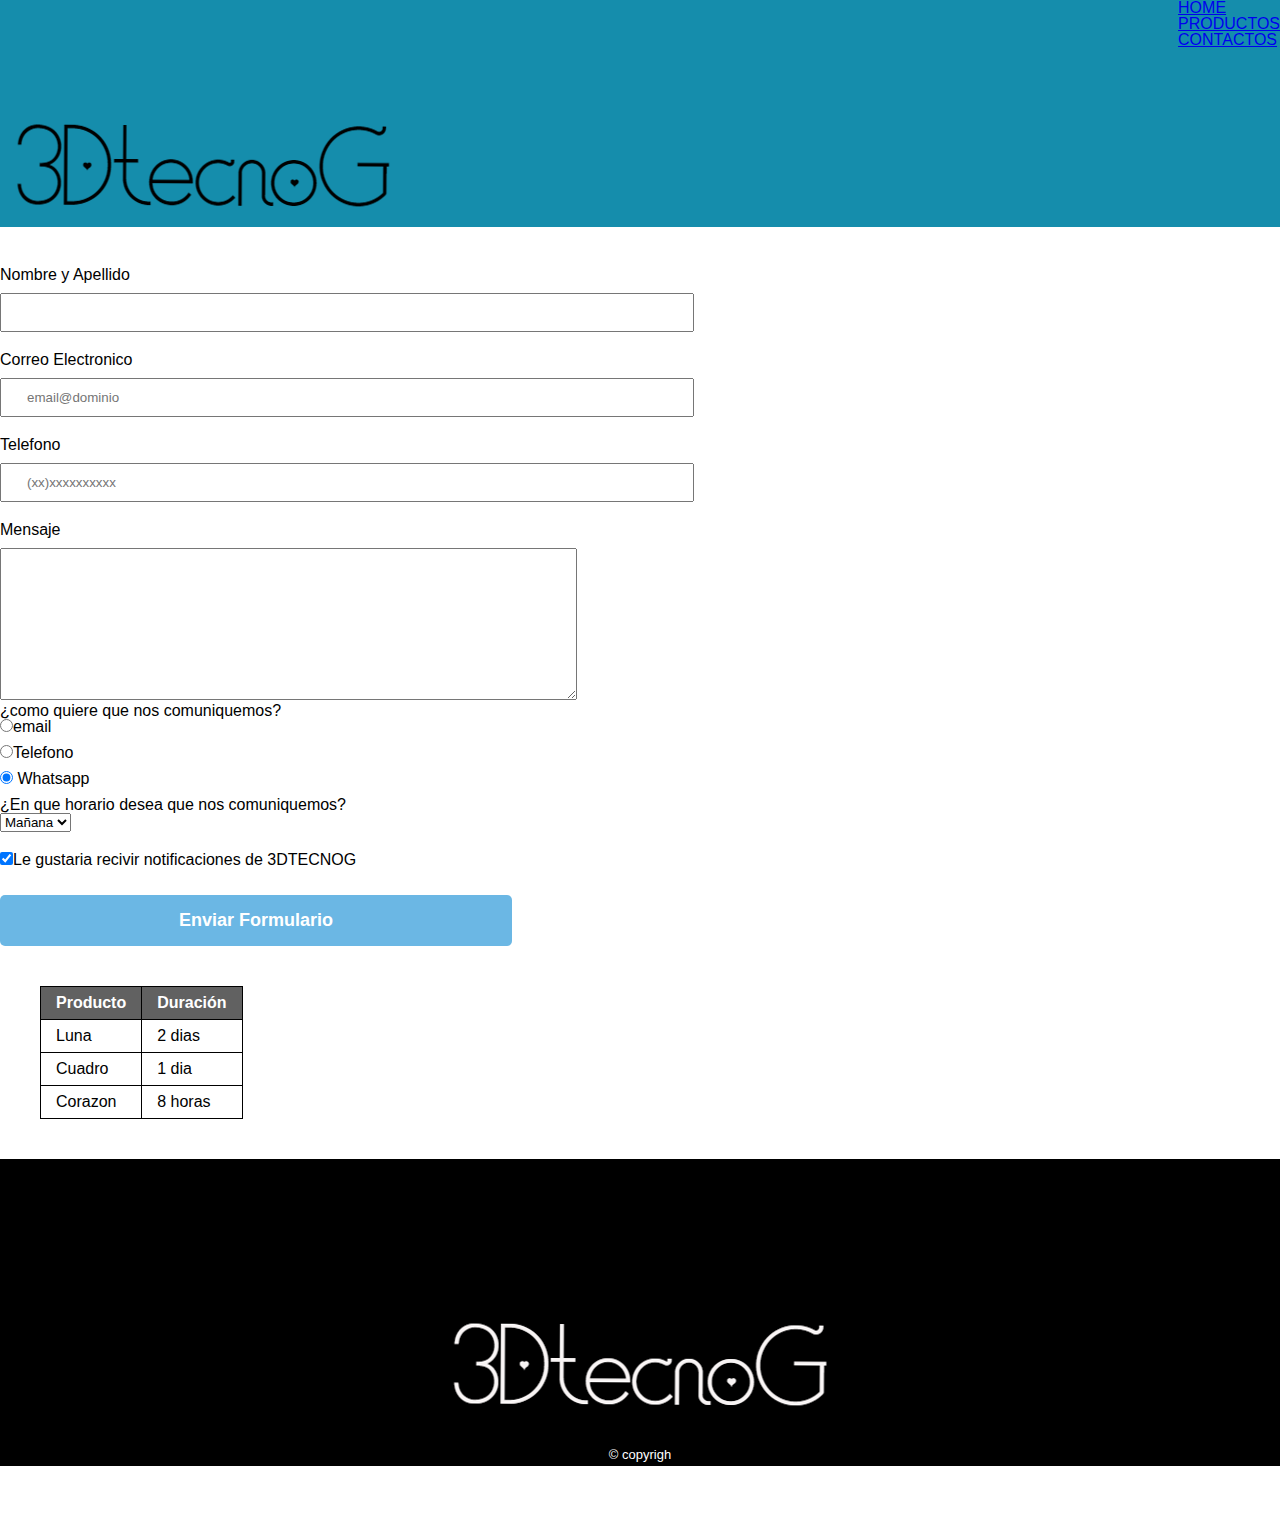
<file: contactos.html>
<!DOCTYPE html>
<html>
    <head>
        <meta charset="UTF-8">
        <meta name="viewport" content="width-device-width">
        <title> CONTACTOS-LITOFANIAS</title>
        <link rel="website icon" type="png" href="luna.png">
        <link rel="stylesheet" href="reset.css">
        <link rel="stylesheet" href="stylep.css">

    </head>
    <header>
        <h1><img src="logo.png" alt="logo de la empresa 3DTECNOG"></h1>
        <nav>
            <ul>
                <li><a href="index.html">HOME</a></li>
                <li><a href="productos.html"> PRODUCTOS</a></li>
                <li><a href="contactos.html">CONTACTOS</a></li>
            </ul>
        </nav>
        
    </header>
    <main>
        <form >
            
                
                <label for="nombreyapellido">Nombre y Apellido</label>
                <input type="text" id="nombreyapellido" class="input_padron" required>
    
                <label for="correoelectronico"> Correo Electronico</label>
                <input type="email" id="correoelectronico" class="input_padron"required placeholder="email@dominio">
                    
                <label for="telefono">Telefono</label>
                <input type="tel" id="telefono" class="input_padron"required placeholder="(xx)xxxxxxxxxx">
    
                <label for="mensaje">Mensaje</label>
                <textarea cols="70" rows="10" id="mensaje"> </textarea>
            <fieldset>
                <legend> ¿como quiere que nos comuniquemos?</legend>
    
                <label for="radio-email"><input type="radio" name="contactos" value="email" id="radio-email">email</label>
                
                            
                <label for="radio-telefono"><input type="radio" name="contactos" value="Telefono" id="radio-telefono">Telefono</label>
                
                            
                <label for="radio-whatsapp"><input type="radio" name="contactos" value="Whatsapp" id="radio-whatsapp" checked> Whatsapp</label>
                <legend>¿En que horario desea que nos comuniquemos?</legend>
            </fieldset>
                <fieldset>
                    <select>
                        <option>Mañana</option>
                        <option>Tarde</option>
                        <option>Noche</option>
                    </select>

                </fieldset>

                <label><input type="checkbox" class="checkbox" checked>Le gustaria recivir notificaciones de 3DTECNOG </label>
                
    
                <input class="enviar" type="submit" value="Enviar Formulario">
           
           

        </form>
        <table>
            <thead>
                <th>Producto</th>
                <th>Duración</th>
            </thead>
            <tbody>
                <tr>
                    <td>Luna</td>
                    <td>2 dias</td>
                </tr>
    
                <tr>
                    <td>Cuadro</td>
                    <td>1 dia</td>
                </tr>
    
                <tr>
                    <td>Corazon</td>
                    <td>8 horas</td>
                </tr>

            </tbody>

           

        </table>

    </main>
    <footer>
        <img src="logoblanco.png">
        <p class="textoCopyrigh"> &copy copyrigh</p>
    </footer>
</html>
</file>
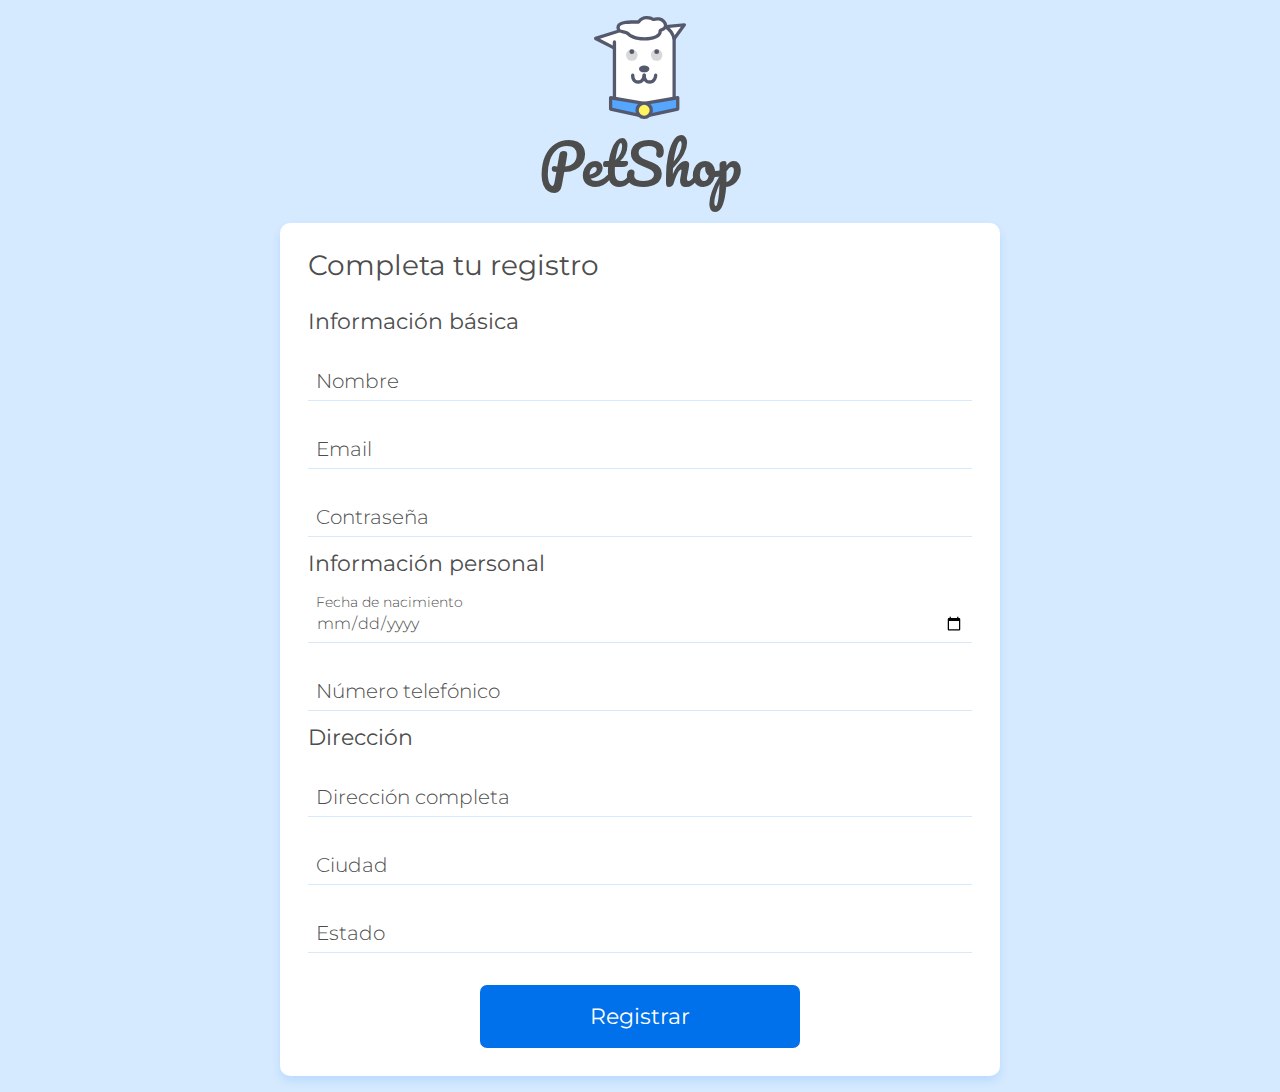
<file: validacion de formularios/1842-html-validaciones-proyecto_inicial/registro.html>
<!DOCTYPE html>
<html lang="es">
<head>
    <meta charset="UTF-8">
    <meta name="viewport" content="width=device-width, initial-scale=1.0">
    <title>Doguito Petshop | Crear cuenta</title>
    <link href="https://fonts.googleapis.com/css2?family=Montserrat:wght@300;400&display=swap" rel="stylesheet">
    <link href="https://fonts.googleapis.com/css2?family=Pacifico&display=swap" rel="stylesheet"> 
    <link rel="stylesheet" href="./assets/css/base/base.css">
    <link rel="stylesheet" href="./assets/css/registro.css">
    <link rel="stylesheet" href="./assets/css/componentes/card.css">
    <link rel="stylesheet" href="./assets/css/componentes/inputs.css">
    <link rel="stylesheet" href="./assets/css/componentes/button.css">
</head>
<body>
    <main class="container flex flex--column flex--center">
        <div class="cadastro-cabecalho">
            <img src="./assets/img/doguito.svg" alt="Logo Doguito" class="registry-header__logo">
            <h1 class="registry-header__title">PetShop</h1>
        </div>
        <section class="cartao">
            <h2 class="card__title">Completa tu registro</h2>
            <form action="./registro_concluido.html" class="formulario flex flex--column">
                <fieldset>
                    <legend class="form__label">Información básica</legend>
                    <div class="input-container">
                        <input name="name" id="name" class="input" type="text" placeholder="Nombre" required data-tipo="nombre">
                        <label class="input-label" for="name">Nombre</label>
                        <span class="input-message-error">Este campo no es valido</span>
                    </div>
                    <div class="input-container">
                        <input name="email" id="email" class="input" type="email" placeholder="Email" required data-tipo="email">
                        <label class="input-label" for="email">Email</label>
                        <span class="input-message-error">Este campo no es valido</span>
                    </div>
                    <div class="input-container">
                        <input name="password" id="password" class="input" type="password" placeholder="Contraseña" required minlength="6" maxlength="12" title="al menos 6 caracteres maximo 12, debe poseer al menos una letra mayuscula, y al menos un numero" data-tipo="password">
                        <label class="input-label" for="password">Contraseña</label>
                        <span class="input-message-error">Este campo no es valido</span>
                    </div>
                </fieldset>
                <fieldset>
                    <legend class="form__label">Información personal</legend>
                    <div class="input-container">
                        <input name="birth" id="birth" class="input" type="date" placeholder="Fecha de nacimento" required data-tipo="nacimiento">
                        <label class="input-label" for="birth">Fecha de nacimiento</label>
                        <span class="input-message-error">Este campo no es valido</span>
                    </div>
                    <div class="input-container">
                        <input name="phoneNumber" id="phoneNumber" class="input" type="text" placeholder="Número telefónico" pattern="\d{10}" minlength="10" required maxlength="10" data-tipo="numero">
                        <label class="input-label" for="phoneNumber">Número telefónico</label>
                        <span class="input-message-error">Este campo no es valido</span>
                    </div>
                </fieldset>
                <fieldset>
                    <legend class="form__label">Dirección</legend>
                    <div class="input-container">
                        <input name="cep" id="cep" class="input" type="text" placeholder="CEP" required pattern="[\s\S]{5,40}" data-tipo="direccion">
                        <label class="input-label" for="cep">Dirección completa</label>
                        <span class="input-message-error">Este campo no es valido</span>
                    </div>
                    <div class="input-container">
                        <input name="city" id="city" class="input" type="text" placeholder="Ciudad" required pattern="[\s\S]{4,40}" data-tipo="direccion">
                        <label class="input-label" for="city">Ciudad</label>
                        <span class="input-message-error">Este campo no es valido</span>
                    </div>
                    <div class="input-container">
                        <input name="state" id="state" class="input" type="text" placeholder="Estado" required pattern="[\s\S]{4,40}" data-tipo="direccion">
                        <label class="input-label" for="state">Estado</label>
                        <span class="input-message-error">Este campo no es valido</span>
                    </div>
                </fieldset>
                <button class="button">Registrar</a>
            </form>
        </section>
    </main>
    <script src="../../javascript/app.js" type="module"></script>
</body>
</html>
</file>
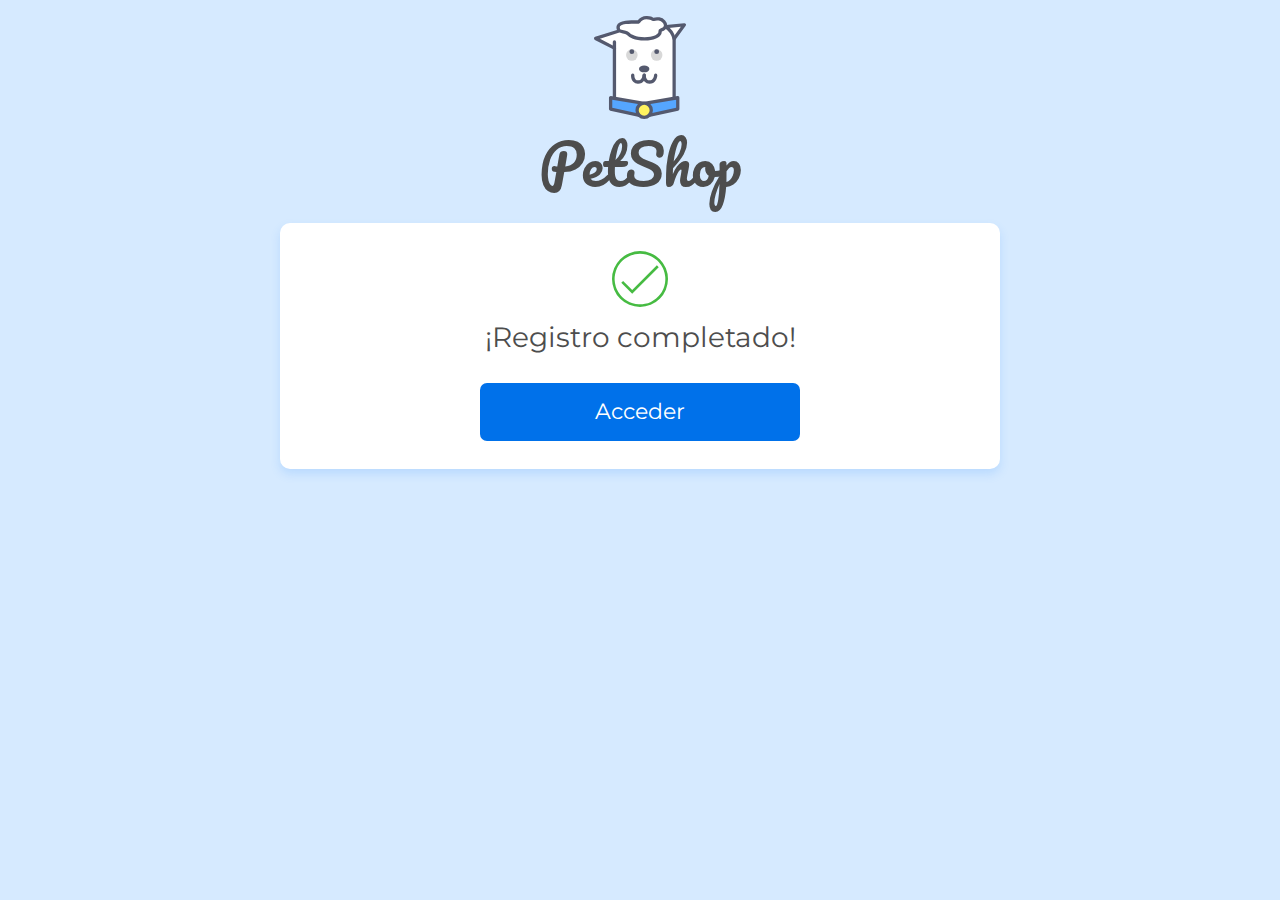
<file: validacion de formularios/1842-html-validaciones-proyecto_inicial/registro_concluido.html>
<!DOCTYPE html>
<html lang="es">
  <head>
    <meta charset="UTF-8" />
    <meta name="viewport" content="width=device-width, initial-scale=1.0" />
    <title>Doguito Petshop | Registro concluído</title>
    <link
      href="https://fonts.googleapis.com/css2?family=Montserrat:wght@300;400&display=swap"
      rel="stylesheet"
    />
    <link
      href="https://fonts.googleapis.com/css2?family=Pacifico&display=swap"
      rel="stylesheet"
    />
    <link rel="stylesheet" href="./assets/css/base/base.css" />
    <link rel="stylesheet" href="./assets/css/cadastro_concluido.css" />
    <link rel="stylesheet" href="./assets/css/componentes/card.css" />
    <link rel="stylesheet" href="./assets/css/componentes/inputs.css" />
    <link rel="stylesheet" href="./assets/css/componentes/button.css" />
  </head>
  <body>
    <main class="container flex flex--column flex--center">
      <div class="cadastro-cabecalho">
        <img
          src="./assets/img/doguito.svg"
          alt="Logo Doguito"
          class="registry-header__logo"
        />
        <h1 class="registry-header__title">PetShop</h1>
      </div>
      <section class="registry-card cartao">
        <span class="registry-card__icon-complete"></span>
        <h1 class="registry-card__title card__title">¡Registro completado!</h1>
        <a href="#" class="button">Acceder</a>
      </section>
    </main>
  </body>
</html>
</file>
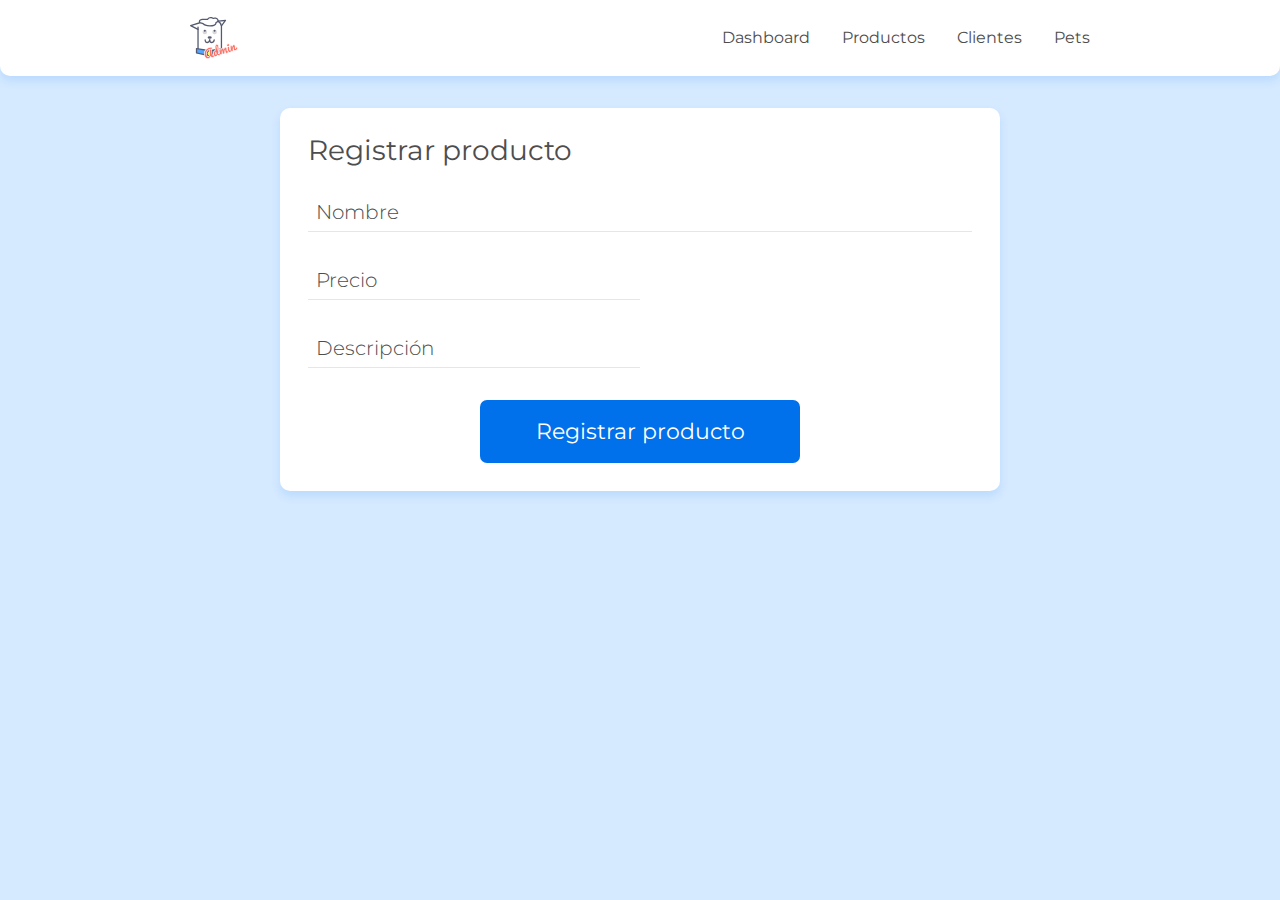
<file: validacion de formularios/1842-html-validaciones-proyecto_inicial/registro_producto.html>
<!DOCTYPE html>
<html lang="es">
  <head>
    <meta charset="UTF-8" />
    <meta name="viewport" content="width=device-width, initial-scale=1.0" />
    <title>Doguito Petshop | Registrar producto</title>
    <link
      href="https://fonts.googleapis.com/css2?family=Montserrat:wght@300;400&display=swap"
      rel="stylesheet"
    />
    <link
      href="https://fonts.googleapis.com/css2?family=Pacifico&display=swap"
      rel="stylesheet"
    />
    <link rel="stylesheet" href="./assets/css/base/base.css" />
    <link rel="stylesheet" href="./assets/css/componentes/header.css" />
    <link rel="stylesheet" href="./assets/css/componentes/card.css" />
    <link rel="stylesheet" href="./assets/css/registry_client.css" />
    <link rel="stylesheet" href="./assets/css/componentes/inputs.css" />
    <link rel="stylesheet" href="./assets/css/componentes/button.css" />
    <link rel="stylesheet" href="./assets/css/cadastro_produto.css" />
  </head>
  <body>
    <header class="cabecalho container">
      <img
        src="./assets/img/doguitoadm.svg"
        alt="Logo Doguito"
        class="cabecalho__logo"
      />
      <nav>
        <ul class="header__list-nav">
          <li class="header__link"><a href="#">Dashboard</a></li>
          <li class="header__link"><a href="#">Productos</a></li>
          <li class="header__link">
            <a href="lista_cliente.html">Clientes </a>
          </li>
          <li class="header__link"><a href="#">Pets</a></li>
        </ul>
      </nav>
    </header>
    <main class="container flex flex--center flex--column">
      <section class="cartao cadastro">
        <h1 class="card__title">Registrar producto</h1>
        <form
          action="./registro_producto_concluido.html"
          class="flex flex--column"
        >
          <div class="input-container">
            <input
              name="name"
              id="name"
              class="input"
              type="text"
              placeholder="Nombre"
            />
            <label class="input-label" for="name">Nombre</label>
            <span class="input-message-error">Este campo no es valido</span>
          </div>
          <div class="input-container registry__price-container">
            <input
              name="price"
              id="price"
              class="input"
              type="text"
              placeholder="Precio"
            />
            <label class="input-label" for="price">Precio</label>
            <span class="input-message-error">Este campo no es valido</span>
          </div>
          <div class="input-container registry__description-container">
            <input
              class="input"
              name="description"
              id="description"
              placeholder="Descripción"
            />
            <label class="input-label" for="description">Descripción</label>
            <span class="input-message-error">Este campo no es valido</span>
          </div>
          <button class="button">Registrar producto</button>
        </form>
      </section>
    </main>
  </body>
</html>
</file>
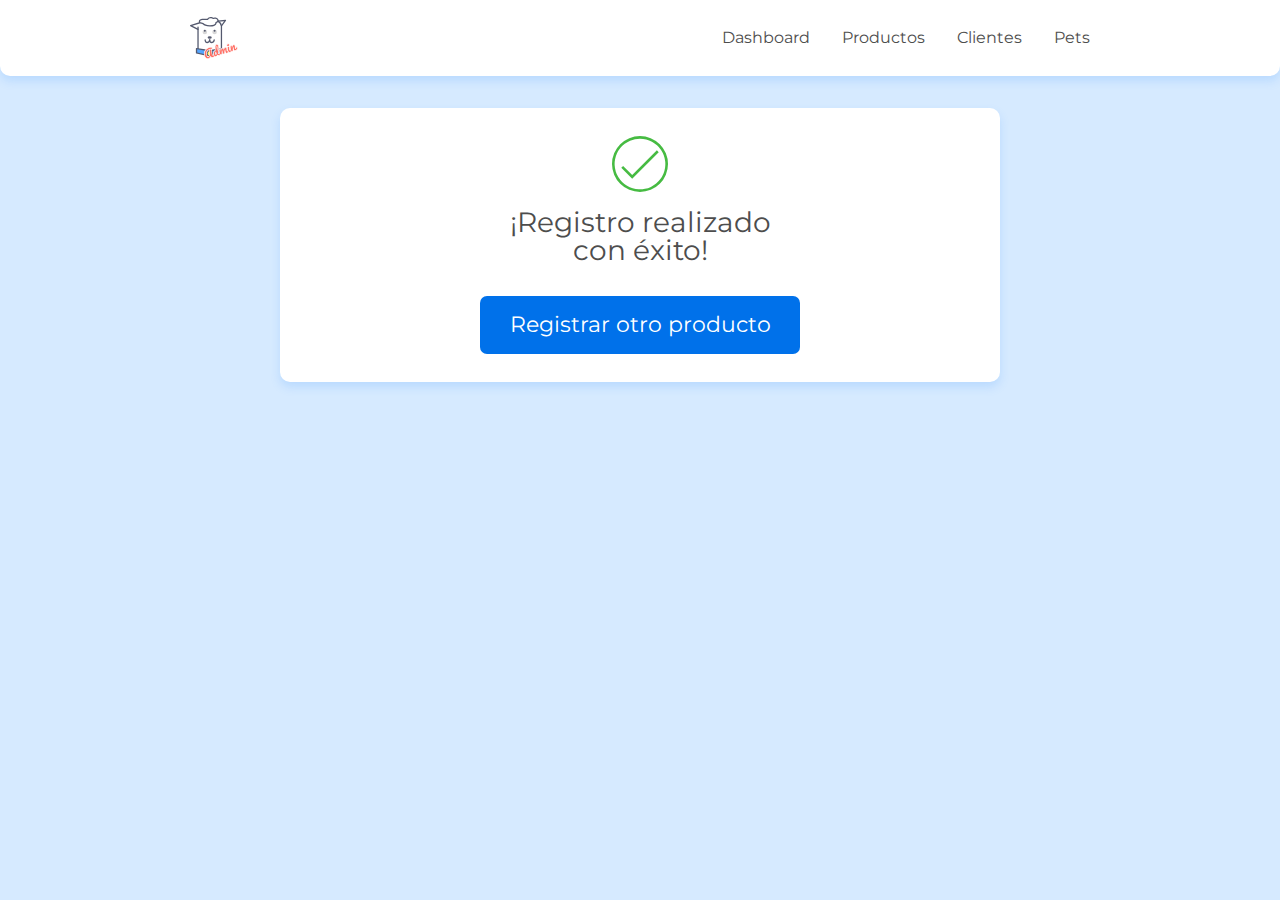
<file: validacion de formularios/1842-html-validaciones-proyecto_inicial/registro_producto_concluido.html>
<!DOCTYPE html>
<html lang="es">
  <head>
    <meta charset="UTF-8" />
    <meta name="viewport" content="width=device-width, initial-scale=1.0" />
    <title>Doguito Petshop | Registro concluido</title>
    <link
      href="https://fonts.googleapis.com/css2?family=Montserrat:wght@300;400&display=swap"
      rel="stylesheet"
    />
    <link
      href="https://fonts.googleapis.com/css2?family=Pacifico&display=swap"
      rel="stylesheet"
    />
    <link rel="stylesheet" href="./assets/css/base/base.css" />
    <link rel="stylesheet" href="./assets/css/componentes/header.css" />
    <link rel="stylesheet" href="./assets/css/cadastro_concluido.css" />
    <link rel="stylesheet" href="./assets/css/componentes/card.css" />
    <link rel="stylesheet" href="./assets/css/componentes/inputs.css" />
    <link rel="stylesheet" href="./assets/css/componentes/button.css" />
  </head>
  <body>
    <header class="cabecalho container">
      <img
        src="./assets/img/doguitoadm.svg"
        alt="Logotipo Doguito"
        class="cabecalho__logo"
      />
      <nav>
        <ul class="header__list-nav">
          <li class="header__link"><a href="#">Dashboard</a></li>
          <li class="header__link"><a href="#">Productos</a></li>
          <li class="header__link"><a href="#">Clientes</a></li>
          <li class="header__link"><a href="#">Pets</a></li>
        </ul>
      </nav>
    </header>
    <main class="container flex flex--column flex--center">
      <section class="registry-card cartao">
        <span class="registry-card__icon-complete"></span>
        <h1 class="registry-card__title card__title">
          ¡Registro realizado con éxito!
        </h1>
        <a href="./registro_producto.html" class="button"
          >Registrar otro producto</a
        >
      </section>
    </main>
  </body>
</html>
</file>
<file: stylep.css>
*{
    margin: 0;
    padding: 0;
}
body{
    font-family: 'Montserrat', sans-serif;
}
.caja{
    position: relative;
    margin: 0 auto;
    width: auto;  
}
header{
    background: #158dac;
 
    height:6cm;
    display: flex;
    justify-content: space-between;
    
}



footer{
   
    padding: 40px;
    text-align: center;
    background: #000000;
    height: 6cm;
}
.textoCopyrigh{
    font-size: 13px;
    color: rgb(255, 255, 255);
    margin: -2cm;
}

@keyframes cambiar{
    0%{background-position: 0 50%;}
    50%{background-position: 100% 50%;}
    100%{background-position: 0 50%;}
}

form{
    margin: 40px 0;
}
form label, form p{
    display: block;
    font-size: 2opx;
    margin: 0 0 10px;
}
.input_padron{
    display: block;
    margin: 0 0 20px;
    padding: 10px 25px;
    width: 50%;
}
.checkbox{
    margin:20px 0;
}
.enviar{
    width: 40%;
    padding: 15px 0;
    font-size: 18px;
    font-weight: bold;
    color: white;
    background: rgb(107, 183, 228);
    border:none ;
    border-radius: 5px;
    transition: 5s all;
    cursor:pointer;

}
.enviar:hover{
    background: rgb(4, 0, 255);
    transform: scale(1,1.5) rotate(-3deg);
   
}
table{
    margin: 40px 40px;
}
thead{
    background: rgb(97, 97, 97);
    color: white;
    font-weight: bold;
}
td,th{
    border: 1px solid black;
    padding: 8px 15px;
}

/*Aqui inicia el css para la pagina principal*/

.principal{
    padding: 3em 0;
    background: #fcfcfc;
}
.titulo-principal{
    text-align: center;
    font-size: 2em;
    margin: 0 0 1cm;
    clear: left;
    text-shadow: 1px 1px blue;
}
.titulo-principal:first-letter{
    font-weight: bold;
}
.principal p{
    margin: 0 0 1cm;
}
.principal strong{
    font-weight: bold;

}
.principal em{
    font-style: italic;
    width: 940px;
    margin: 0 auto;
}

  .menu{
    display: flex;
    justify-content: flex-end;

  }
  .menu ul {
    
    display: flex;
    
    list-style: none;
    padding-top: 180px;
    margin: 0;
  }
  
  .menu ul li {
    margin: 0 10px;
  }
  
  .menu ul li a {
    text-decoration: none;
    color: #333;
    font-weight: bold;
    padding: 5px 10px;
    border-radius: 5px;
    transition: background-color 0.3s ease;
  }
  
  .menu ul li a:hover {
    background-color: #333;
    color: #fff;
  }
.cajaImagenPerro {
    display: flex;
    justify-content: center;
  }
  
  .imagenprincipal {
    width: 120px;
    margin-top: 2px;
  }
.imagenImpresora{
    width: 120px;
    float: left;
    margin: 0 20px 20px 0 ;
}
.mapa{
    padding: 3em 0;
    background:linear-gradient(rgb(255, 255, 255),#00d7f3);
}
.mapa p{
    margin: 0 0 2em;
    text-align: center;

}
.mapa-contenido{
    width: 940px;
    margin: 0 auto;

}
.diferenciales{
    background: #00d7f3;
}
.contenido-diferenciales{
    width: 640px;
    margin: 0 auto;
}
.lista-diferenciales{
    width: 40%;
    display: inline-block;
    vertical-align: top;
}
.items{
    line-height: 2.5;
}
.items:first-child{
    font-weight: bold;
}
.items:before{
    content: "★";
}
.imagen-diferenciales{
    width: 60%;
    height: 10cm;
    box-shadow: 10px 10px 30px 15px rgb(77, 219, 238);
    
}
.imagen-diferenciales:hover{
    opacity: 0.5;
    transition: 400ms;
}
.video{
    width: 560px;
    margin: 1em auto;
}
@media screen and (max-width:480px){
    .principal{
        background: red;
    }
    h1{
        text-align: center;
    }
    nav{
        position: static;
    }

    .caja,.principal .mapa-contenido .contenido-diferenciales .video{
        width: auto;
    }
    .lista-diferenciales, .imagen-diferenciales{
        width: 100%;
    }
    .productos{
        background: #f10505;
    }
    
}
</file>
<file: validacion de formularios/1842-html-validaciones-proyecto_inicial/assets/css/registro.css>
.cadastro-cabecalho {
  display: flex;
  flex-direction: column;
  align-items: center;

  padding-top: 1rem;
}

.registry-header__logo {
  width: 2.625rem;
  margin-bottom: 0.5rem;
}

.registry-header__title {
  font-family: var(--font-family-logo);
  font-size: var(--font-size-logo);
  margin-bottom: 1rem;
}

@media (min-width: 800px) {
  .registry-header__logo {
    width: 5.75rem;
    margin-bottom: 1rem;
  }

  .registry-header__title {
    margin-bottom: 2rem;
  }
}
</file>
<file: validacion de formularios/1842-html-validaciones-proyecto_inicial/assets/css/componentes/card.css>
.cartao {
  background-color: var(--contrast-light-color);
  border-radius: 10px;
  box-shadow: var(--shadow);
  width: 100%;
  max-width: 45rem;
  padding: 1.75rem;
  box-sizing: border-box;
  margin-bottom: 1rem;
}

.card__title {
  font-size: var(--font-size-card-title);
  margin-bottom: 1rem;
}
</file>
<file: validacion de formularios/1842-html-validaciones-proyecto_inicial/assets/css/componentes/inputs.css>
.formulario {
  margin-top: 2rem;
}

.form__label {
  font-size: var(--font-size-form-fieldset);
  margin-bottom: 1rem;
}

.input-container {
  font-weight: var(--font-weigth-input);
  position: relative;
  margin-bottom: 1rem;
  display: flex;
  flex-direction: column;
  justify-content: flex-end;
  box-sizing: border-box;
}

.input {
  box-sizing: border-box;
  border-bottom: 1px solid var(--secondary-color);
  padding: 1.375rem 0.5rem 0.5rem;
  height: 3.25rem;
  width: 100%;
}

.input::placeholder {
  visibility: hidden;
  color: #00000000;
}

.input:focus {
  outline: none;
}

.input-label {
  position: absolute;
  top: 1.375rem;
  left: 0.5rem;
  font-size: var(--font-size-input-label);

  transition: all 0.25s;
}

.input:not(:placeholder-shown) + .input-label,
.input:focus + .input-label {
  font-size: 0.875rem;
  top: 0.25rem;
  transition: all 0.25s;
}

.input-container--invalid {
  margin-bottom: 0.5rem;
}

.input-container--invalid .input {
  border: 1px solid var(--warning-color);
  border-radius: 7px;
}

.input-container--invalid .input-label {
  color: var(--warning-color);
}

.input-message-error {
  display: none;
}

.input-container--invalid .input-message-error {
  color: var(--warning-color);
  display: block;
  margin-top: 0.5rem;
  padding-left: 0.5rem;
}

.textarea {
  box-sizing: border-box;
  border: 1px solid var(--secondary-color);
  padding: 0.5rem;
  border-radius: 7px;
  width: 100%;
  min-height: 3rem;
}

.textarea-container {
  position: relative;
  margin-top: 2rem;
  margin-bottom: 1rem;
  font-weight: var(--font-weigth-input);
}

.textarea::placeholder {
  visibility: hidden;
}

.textarea:focus {
  outline: none;
}

.textarea-label {
  position: absolute;
  top: 0.5rem;
  left: 0.5rem;
  font-size: var(--font-size-input-label);
  transition: all 0.25s;
}

.textarea:not(:placeholder-shown) + .textarea-label,
.textarea:focus + .textarea-label {
  font-size: 0.875rem;
  top: -1.25rem;
  transition: all 0.25s;
}

.textarea-container--invalid {
  margin-bottom: 0.5rem;
}

.textarea-container--invalid .textarea {
  border: 1px solid var(--warning-color);
}

.textarea-container--invalid .textarea-label {
  color: var(--warning-color);
}

.textarea-mensagem-erro {
  display: none;
}

.textarea-container--invalid .textarea-mensagem-erro {
  display: block;
  color: var(--warning-color);
  margin-top: 0.5rem;
  padding-left: 0.5rem;
}
</file>
<file: validacion de formularios/1842-html-validaciones-proyecto_inicial/assets/css/componentes/button.css>
.button {
  display: block;
  background-color: var(--primary-color);
  border-radius: 7px;
  width: 100%;
  margin-top: 1rem;
  max-width: 20rem;
  padding: 1.125rem;
  box-sizing: border-box;
  color: var(--contrast-light-color);
  font-size: var(--font-size-button);
  align-self: center;
  text-align: center;
}

.simple-button {
  border: none;
  background-color: unset;
}

.simple-button--add {
  color: var(--primary-color);
}

.simple-button--delete {
  color: var(--warning-color);
}

.simple-button--edit {
  color: var(--success-color);
}
</file>
<file: validacion de formularios/1842-html-validaciones-proyecto_inicial/assets/css/cadastro_concluido.css>
.cadastro-cabecalho {
  display: flex;
  flex-direction: column;
  align-items: center;

  padding-top: 1rem;
}

.registry-header__logo {
  width: 2.625rem;
  margin-bottom: 0.5rem;
}

.registry-header__title {
  font-family: var(--font-family-logo);
  font-size: var(--font-size-logo);
  margin-bottom: 1rem;
}

.registry-card {
  display: flex;
  flex-direction: column;
  align-items: center;
  text-align: center;
}

.registry-card__icon-complete {
  display: block;
  width: 3.5rem;
  height: 3.5rem;

  margin-bottom: 1rem;

  background-image: url(../img/checkmark.svg);
  background-size: cover;
  background-repeat: no-repeat;
}

.registry-card__title {
  max-width: 20rem;
}

@media (min-width: 800px) {
  .registry-header__logo {
    width: 5.75rem;
    margin-bottom: 1rem;
  }

  .registry-header__title {
    margin-bottom: 2rem;
  }
}
</file>
<file: validacion de formularios/1842-html-validaciones-proyecto_inicial/assets/css/componentes/header.css>
.cabecalho {
  background-color: var(--contrast-light-color);
  border-radius: 0 0 10px 10px;
  box-shadow: var(--shadow);
  display: flex;
  justify-content: space-between;
  align-items: center;
  height: 4.75rem;
  margin-bottom: 2rem;
}

.cabecalho__logo {
  width: 3rem;
}

.header__list-nav {
  display: flex;
}

.header__link {
  margin-left: 2rem;
}
</file>
<file: validacion de formularios/1842-html-validaciones-proyecto_inicial/assets/css/registry_client.css>
.cadastro {
    display: flex;
    flex-direction: column;
}
</file>
<file: validacion de formularios/1842-html-validaciones-proyecto_inicial/assets/css/cadastro_produto.css>
.registry__description {
  height: 15.75rem;
}

.registry__price-container,
.registry__description-container {
  width: 50%;
}
</file>
<file: validacion de formularios/1842-html-validaciones-proyecto_inicial/assets/css/base/base.css>
@import url(reset.css);
@import url(variables.css);

body {
  background-color: var(--secondary-color);
  color: var(--contrast-dark-color);
  font-family: var(--font-family-body);
  overflow-x: hidden;
}

.container {
  padding-right: 1rem;
  padding-left: 1rem;
}

.flex {
  display: flex;
}

.flex--center {
  align-items: center;
  justify-content: center;
}

.flex--column {
  flex-direction: column;
}

@media (min-width: 800px) {
  .container {
    padding-right: 2.5rem;
    padding-left: 2.5rem;
  }
}

@media (min-width: 1200px) {
  .container {
    padding-left: calc((100vw - 900px) / 2);
    padding-right: calc((100vw - 900px) / 2);
  }
}
</file>
